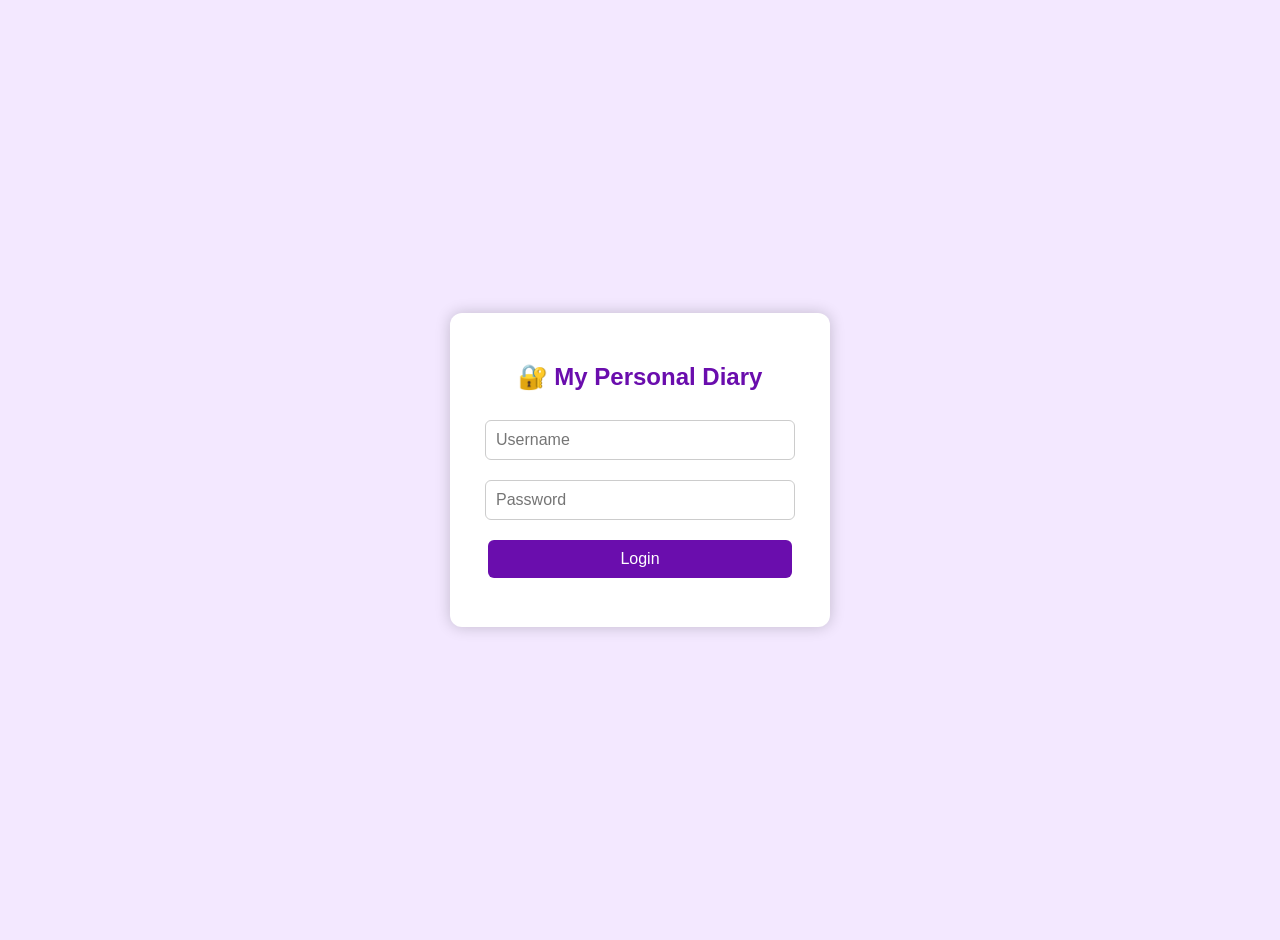
<file: index.html>
<!DOCTYPE html>
<html lang="en">
<head>
    <link rel="stylesheet" href="style.css">
<meta charset="UTF-8">
<meta name="viewport" content="width=device-width, initial-scale=1.0">
<title>My Personal Diary - Login</title>

<style>
body{
    margin:0;
    font-family:Arial,sans-serif;
    background:#f3e8ff;
    display:flex;
    justify-content:center;
    align-items:center;
    height:100vh;
}
.container{
    background:#fff;
    padding:30px;
    width:320px;
    border-radius:12px;
    box-shadow:0 0 15px rgba(0,0,0,0.2);
    text-align:center;
}
h2{
    color:#6a0dad;
}
input{
    width:90%;
    padding:10px;
    margin:10px 0;
    border:1px solid #ccc;
    border-radius:6px;
}
button{
    width:95%;
    padding:10px;
    margin-top:10px;
    border:none;
    border-radius:6px;
    font-size:16px;
    cursor:pointer;
}
#loginBtn{
    background:#6a0dad;
    color:white;
}
#nextBtn{
    background:green;
    color:white;
    display:none;
}
#msg{
    color:red;
    font-size:14px;
}
</style>

</head>
<body>

<div class="container">

<h2>🔐 My Personal Diary</h2>

<input type="text" id="username" placeholder="Username">

<input type="password" id="password" placeholder="Password">

<button id="loginBtn" onclick="login()">Login</button>

<p id="msg"></p>

<button id="nextBtn" onclick="nextPage()">Next ➜</button>

</div>

<script>

function login(){

let user=document.getElementById("username").value;

let pass=document.getElementById("password").value;

if(user=="kavi" && pass=="1234"){

document.getElementById("msg").style.color="green";
document.getElementById("msg").innerHTML="✅ Login Successful";

document.getElementById("nextBtn").style.display="block";

}else{

document.getElementById("msg").style.color="red";
document.getElementById("msg").innerHTML="❌ Wrong Username or Password";

}

}

function nextPage(){

window.location.href="home.html";

}

</script>

</body>
</html>
</file>
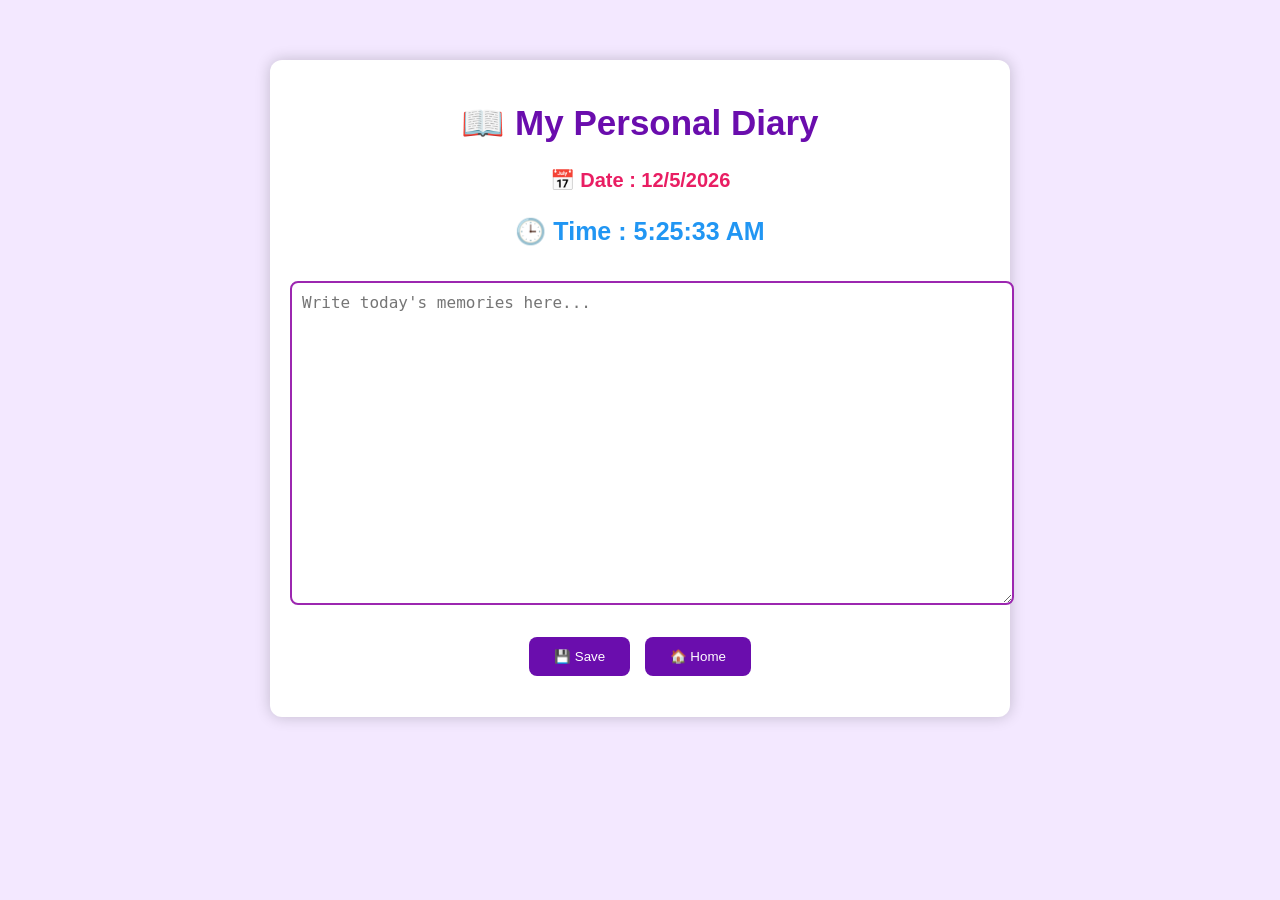
<file: diary.html>
<!DOCTYPE html>
<html lang="en">
<head>
<meta charset="UTF-8">
<meta name="viewport" content="width=device-width, initial-scale=1.0">
<title>My Personal Diary</title>

<link rel="stylesheet" href="style.css">

<style>
body{
    margin:0;
    font-family:Arial,sans-serif;
    background:#f3e8ff;
}
.container{
    max-width:700px;
    margin:40px auto;
    background:white;
    padding:20px;
    border-radius:12px;
    box-shadow:0 0 15px rgba(0,0,0,0.2);
}
h1{
    text-align:center;
    color:#6a0dad;
}
#date,#time{
    text-align:center;
    font-weight:bold;
}
textarea{
    width:100%;
    height:300px;
    padding:10px;
    font-size:16px;
    border-radius:8px;
}
button{
    padding:12px 25px;
    background:#6a0dad;
    color:white;
    border:none;
    border-radius:8px;
    margin-top:10px;
    cursor:pointer;
}
#msg{
    color:green;
    font-weight:bold;
}
</style>

</head>

<body>

<div class="container">

<h1>📖 My Personal Diary</h1>

<p id="date"></p>
<p id="time"></p>

<textarea id="diary" placeholder="Write today's memories here..."></textarea>

<br><br>

<button onclick="saveDiary()">💾 Save</button>




<button onclick="window.location.href='home.html'">🏠 Home</button>

<p id="msg"></p>

</div>

<script>

let today=new Date().toLocaleDateString();

document.getElementById("date").innerHTML="📅 Date : "+today;

setInterval(function(){
document.getElementById("time").innerHTML=
"🕒 Time : "+new Date().toLocaleTimeString();
},1000);

document.getElementById("diary").value=
localStorage.getItem(today)||"";

function saveDiary(){
let text=document.getElementById("diary").value;
localStorage.setItem(today,text);
document.getElementById("msg").innerHTML="✅ Diary Saved Successfully!";
}

</script>

</body>
</html>
</file>
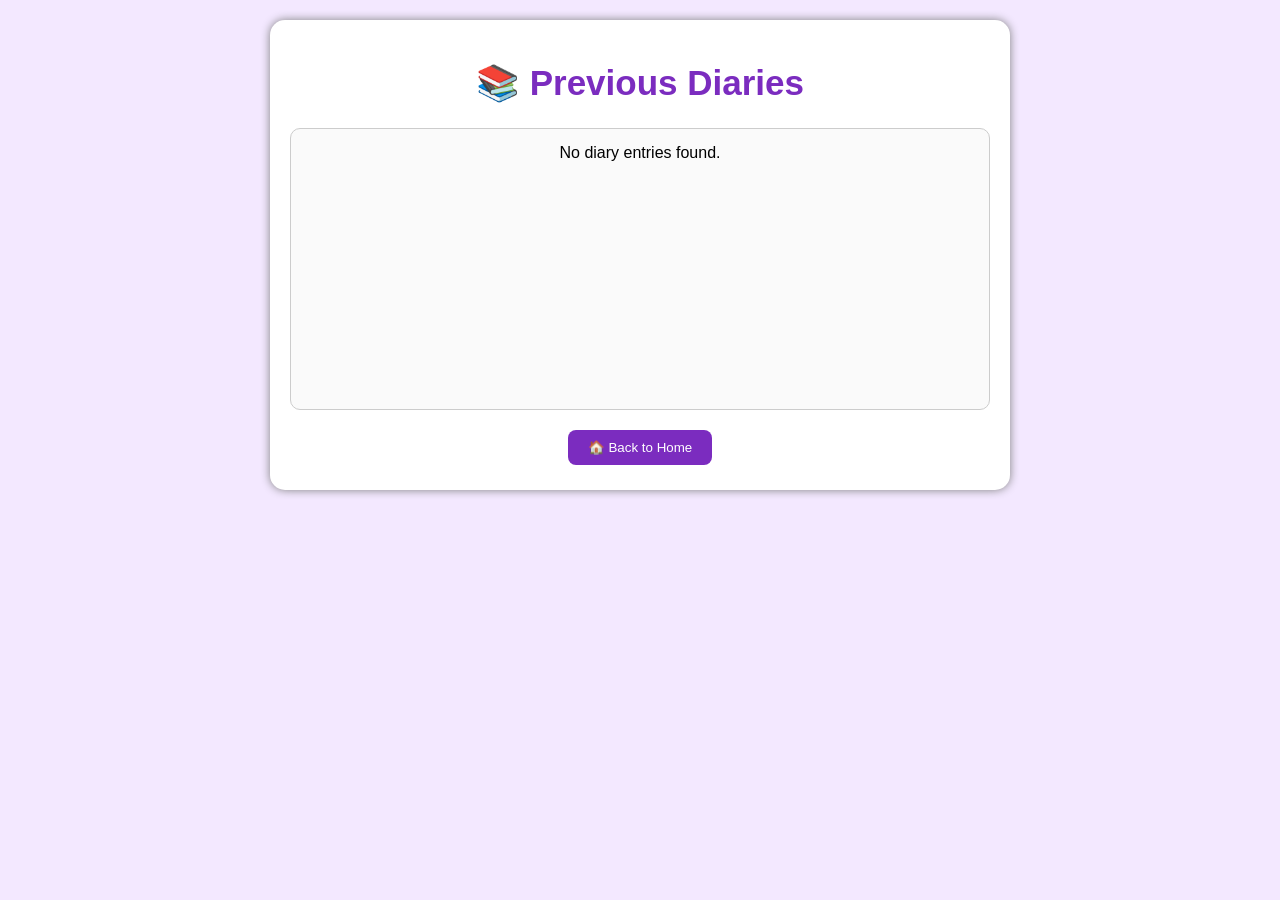
<file: history.html>
<!DOCTYPE html>
<html>
<head>
  <link rel="stylesheet" href="style.css">
<meta charset="UTF-8">
<title>Previous Diaries</title>

<style>
body{
font-family:Arial,sans-serif;
background:#f3e8ff;
margin:0;
padding:20px;
}

.container{
max-width:700px;
margin:auto;
background:white;
padding:20px;
border-radius:15px;
box-shadow:0 0 10px gray;
}

h1{
text-align:center;
color:#7b2cbf;
}

#history{
white-space:pre-wrap;
border:1px solid #ccc;
padding:15px;
border-radius:10px;
min-height:250px;
background:#fafafa;
}

button{
margin-top:20px;
padding:10px 20px;
background:#7b2cbf;
color:white;
border:none;
border-radius:8px;
cursor:pointer;
}
</style>

</head>

<body>

<div class="container">

<h1>📚 Previous Diaries</h1>

<div id="history"></div>

<button onclick="window.location.href='home.html'">
🏠 Back to Home
</button>

</div>

<script>

let output="";

for(let i=0;i<localStorage.length;i++){

let key=localStorage.key(i);

output += "📅 "+key+"\n";
output += localStorage.getItem(key);
output += "\n\n--------------------------\n\n";

}

if(output==""){
output="No diary entries found.";
}

document.getElementById("history").innerText=output;

</script>

</body>
</html>
</file>
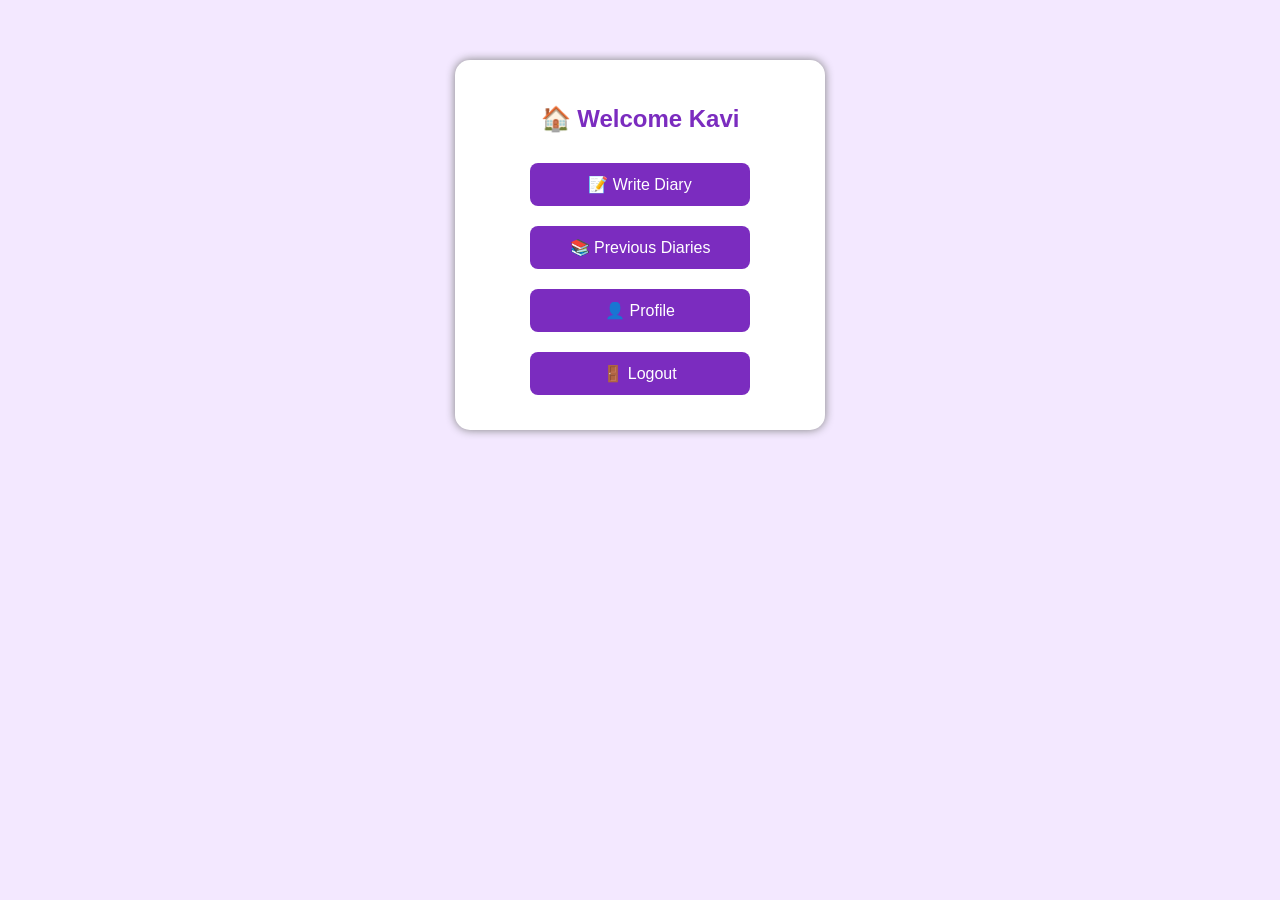
<file: home.html>
<!DOCTYPE html>
<html>
<head>
  <link rel="stylesheet" href="style.css">
<meta charset="UTF-8">
<title>Home</title>
<style>
body{
font-family:Arial,sans-serif;
background:#f3e8ff;
text-align:center;
padding-top:60px;
}
.box{
background:white;
width:320px;
margin:auto;
padding:25px;
border-radius:15px;
box-shadow:0 0 10px gray;
}
button{
width:220px;
padding:12px;
margin:10px;
font-size:16px;
background:#7b2cbf;
color:white;
border:none;
border-radius:8px;
cursor:pointer;
}
button:hover{
background:#5a189a;
}
</style>
</head>
<body>

<div class="box">
<h2>🏠 Welcome Kavi</h2>

<button onclick="window.location.href='diary.html'">
📝 Write Diary
</button>

<button onclick="window.location.href='history.html'">
📚 Previous Diaries
</button>
<button onclick="window.location.href='profile.html'">
👤 Profile
</button>
<button onclick="logout()">
🚪 Logout
</button>

</div>

<script>
function logout(){
window.location.href="index.html";
}
</script>

</body>
</html>
</file>
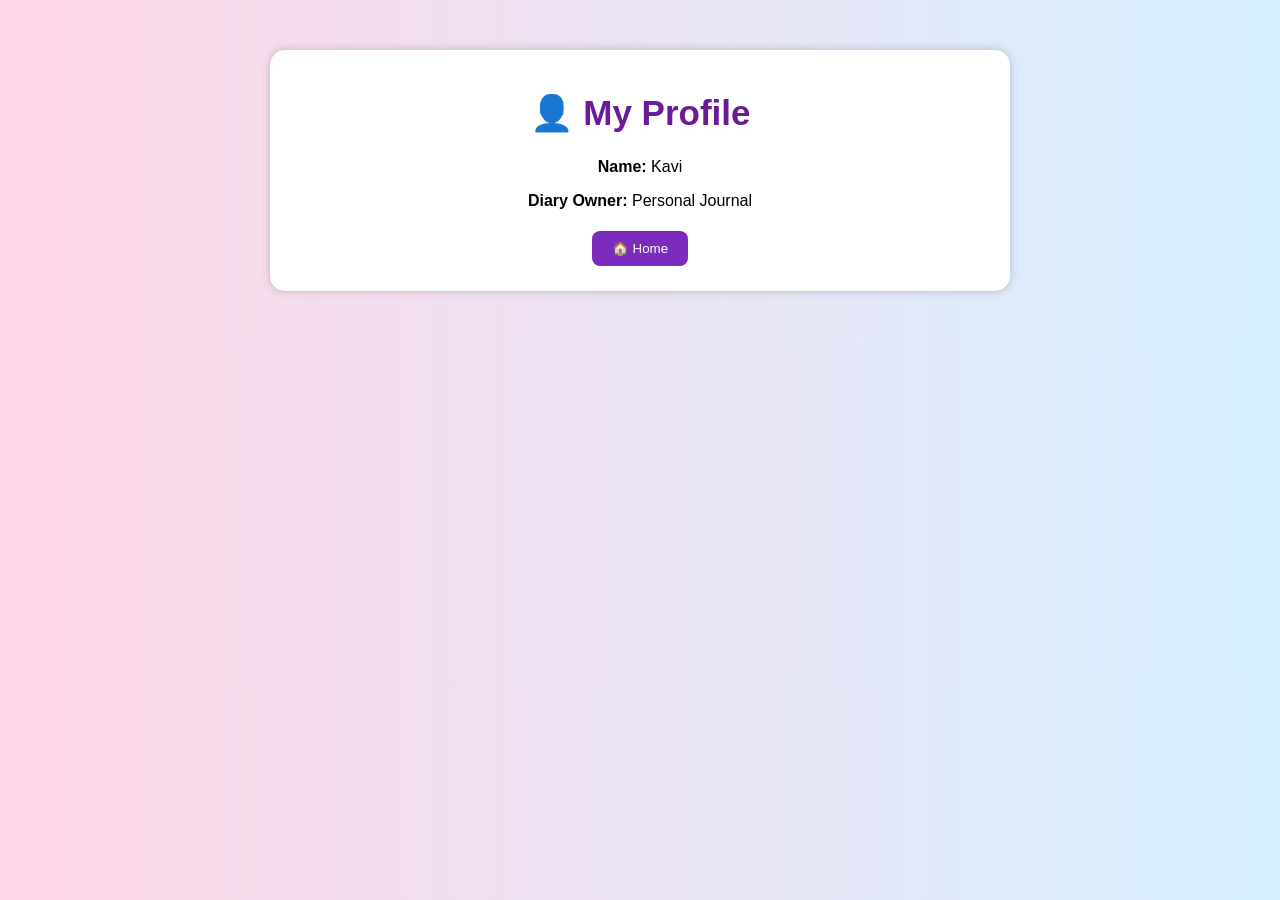
<file: profile.html>
<!DOCTYPE html>
<html lang="en">
<head>
<meta charset="UTF-8">
<meta name="viewport" content="width=device-width, initial-scale=1.0">
<title>My Profile</title>

<link rel="stylesheet" href="style.css">

</head>

<body>

<div class="container">

<h1>👤 My Profile</h1>

<p><b>Name:</b> Kavi</p>

<p><b>Diary Owner:</b> Personal Journal</p>

<button onclick="window.location.href='home.html'">
🏠 Home
</button>

</div>

</body>
</html>
</file>
<file: style.css>
body{
    font-family:Arial,sans-serif;
    background:#f3e8ff;
    margin:0;
    padding:0;
}

.container{
    width:90%;
    max-width:700px;
    margin:30px auto;
    background:white;
    padding:20px;
    border-radius:15px;
    box-shadow:0 0 10px rgba(0,0,0,0.2);
}

h1,h2{
    text-align:center;
    color:#7b2cbf;
}

input,textarea{
    width:100%;
    padding:10px;
    margin-top:10px;
    border-radius:8px;
    border:1px solid #ccc;
    font-size:16px;
}

textarea{
    height:250px;
}

button{
    padding:10px 20px;
    background:#7b2cbf;
    color:white;
    border:none;
    border-radius:8px;
    cursor:pointer;
    margin:5px;
}

button:hover{
    background:#5a189a;
}
body {
    font-family: Arial, sans-serif;
    background: linear-gradient(to right, #ffd6e7, #d6f0ff);
    text-align: center;
    padding: 20px;
}

h1 {
    color: #6a1b9a;
    font-size: 35px;
}

.datetime {
    background: white;
    width: 300px;
    margin: 20px auto;
    padding: 15px;
    border-radius: 15px;
    box-shadow: 0px 5px 15px gray;
}

#date {
    font-size: 20px;
    color: #e91e63;
    font-weight: bold;
}

#time {
    font-size: 25px;
    color: #2196f3;
    font-weight: bold;
}

textarea {
    width: 80%;
    height: 250px;
    padding: 15px;
    font-size: 18px;
    border-radius: 15px;
    border: 2px solid #9c27b0;
    outline: none;
}
</file>
